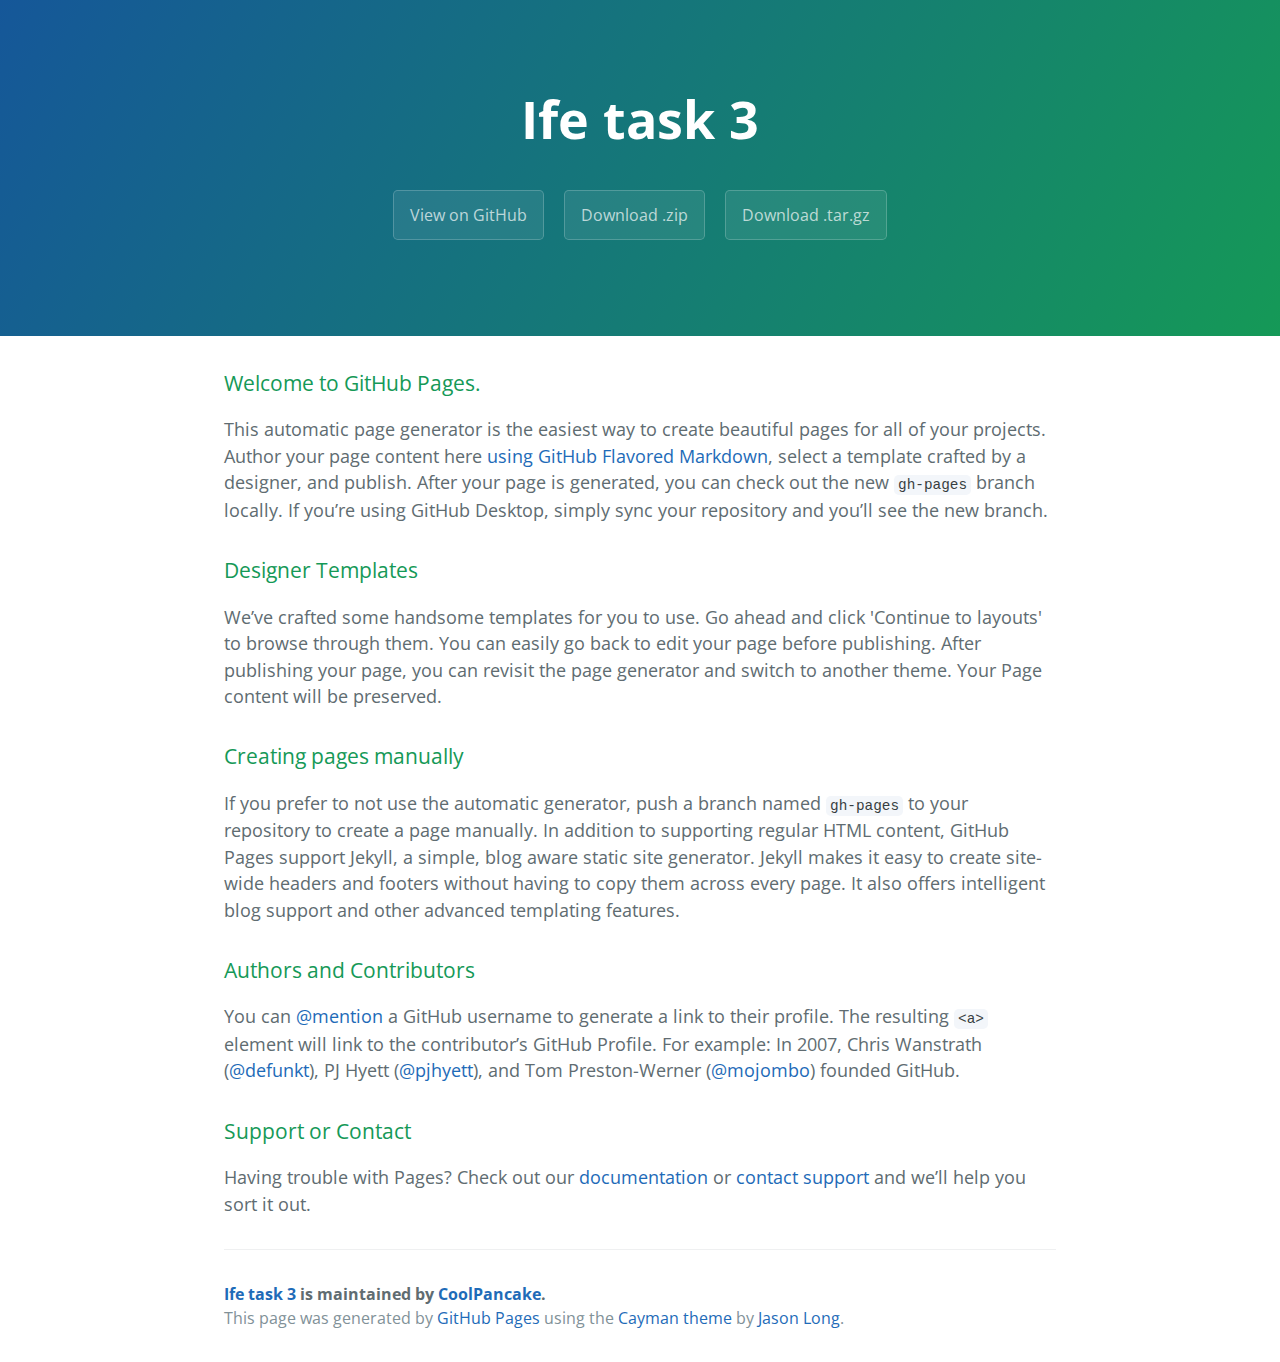
<file: index.html>
<!DOCTYPE html>
<html lang="en-us">
  <head>
    <meta charset="UTF-8">
    <title>Ife task 3 by CoolPancake</title>
    <meta name="viewport" content="width=device-width, initial-scale=1">
    <link rel="stylesheet" type="text/css" href="stylesheets/normalize.css" media="screen">
    <link href='https://fonts.googleapis.com/css?family=Open+Sans:400,700' rel='stylesheet' type='text/css'>
    <link rel="stylesheet" type="text/css" href="stylesheets/stylesheet.css" media="screen">
    <link rel="stylesheet" type="text/css" href="stylesheets/github-light.css" media="screen">
  </head>
  <body>
    <section class="page-header">
      <h1 class="project-name">Ife task 3</h1>
      <h2 class="project-tagline"></h2>
      <a href="https://github.com/CoolPancake/ife_task_3" class="btn">View on GitHub</a>
      <a href="https://github.com/CoolPancake/ife_task_3/zipball/master" class="btn">Download .zip</a>
      <a href="https://github.com/CoolPancake/ife_task_3/tarball/master" class="btn">Download .tar.gz</a>
    </section>

    <section class="main-content">
      <h3>
<a id="welcome-to-github-pages" class="anchor" href="#welcome-to-github-pages" aria-hidden="true"><span aria-hidden="true" class="octicon octicon-link"></span></a>Welcome to GitHub Pages.</h3>

<p>This automatic page generator is the easiest way to create beautiful pages for all of your projects. Author your page content here <a href="https://guides.github.com/features/mastering-markdown/">using GitHub Flavored Markdown</a>, select a template crafted by a designer, and publish. After your page is generated, you can check out the new <code>gh-pages</code> branch locally. If you’re using GitHub Desktop, simply sync your repository and you’ll see the new branch.</p>

<h3>
<a id="designer-templates" class="anchor" href="#designer-templates" aria-hidden="true"><span aria-hidden="true" class="octicon octicon-link"></span></a>Designer Templates</h3>

<p>We’ve crafted some handsome templates for you to use. Go ahead and click 'Continue to layouts' to browse through them. You can easily go back to edit your page before publishing. After publishing your page, you can revisit the page generator and switch to another theme. Your Page content will be preserved.</p>

<h3>
<a id="creating-pages-manually" class="anchor" href="#creating-pages-manually" aria-hidden="true"><span aria-hidden="true" class="octicon octicon-link"></span></a>Creating pages manually</h3>

<p>If you prefer to not use the automatic generator, push a branch named <code>gh-pages</code> to your repository to create a page manually. In addition to supporting regular HTML content, GitHub Pages support Jekyll, a simple, blog aware static site generator. Jekyll makes it easy to create site-wide headers and footers without having to copy them across every page. It also offers intelligent blog support and other advanced templating features.</p>

<h3>
<a id="authors-and-contributors" class="anchor" href="#authors-and-contributors" aria-hidden="true"><span aria-hidden="true" class="octicon octicon-link"></span></a>Authors and Contributors</h3>

<p>You can <a href="https://help.github.com/articles/basic-writing-and-formatting-syntax/#mentioning-users-and-teams" class="user-mention">@mention</a> a GitHub username to generate a link to their profile. The resulting <code>&lt;a&gt;</code> element will link to the contributor’s GitHub Profile. For example: In 2007, Chris Wanstrath (<a href="https://github.com/defunkt" class="user-mention">@defunkt</a>), PJ Hyett (<a href="https://github.com/pjhyett" class="user-mention">@pjhyett</a>), and Tom Preston-Werner (<a href="https://github.com/mojombo" class="user-mention">@mojombo</a>) founded GitHub.</p>

<h3>
<a id="support-or-contact" class="anchor" href="#support-or-contact" aria-hidden="true"><span aria-hidden="true" class="octicon octicon-link"></span></a>Support or Contact</h3>

<p>Having trouble with Pages? Check out our <a href="https://help.github.com/pages">documentation</a> or <a href="https://github.com/contact">contact support</a> and we’ll help you sort it out.</p>

      <footer class="site-footer">
        <span class="site-footer-owner"><a href="https://github.com/CoolPancake/ife_task_3">Ife task 3</a> is maintained by <a href="https://github.com/CoolPancake">CoolPancake</a>.</span>

        <span class="site-footer-credits">This page was generated by <a href="https://pages.github.com">GitHub Pages</a> using the <a href="https://github.com/jasonlong/cayman-theme">Cayman theme</a> by <a href="https://twitter.com/jasonlong">Jason Long</a>.</span>
      </footer>

    </section>

  
  </body>
</html>
</file>
<file: stylesheets/stylesheet.css>
* {
  box-sizing: border-box; }

body {
  padding: 0;
  margin: 0;
  font-family: "Open Sans", "Helvetica Neue", Helvetica, Arial, sans-serif;
  font-size: 16px;
  line-height: 1.5;
  color: #606c71; }

a {
  color: #1e6bb8;
  text-decoration: none; }
  a:hover {
    text-decoration: underline; }

.btn {
  display: inline-block;
  margin-bottom: 1rem;
  color: rgba(255, 255, 255, 0.7);
  background-color: rgba(255, 255, 255, 0.08);
  border-color: rgba(255, 255, 255, 0.2);
  border-style: solid;
  border-width: 1px;
  border-radius: 0.3rem;
  transition: color 0.2s, background-color 0.2s, border-color 0.2s; }
  .btn + .btn {
    margin-left: 1rem; }

.btn:hover {
  color: rgba(255, 255, 255, 0.8);
  text-decoration: none;
  background-color: rgba(255, 255, 255, 0.2);
  border-color: rgba(255, 255, 255, 0.3); }

@media screen and (min-width: 64em) {
  .btn {
    padding: 0.75rem 1rem; } }

@media screen and (min-width: 42em) and (max-width: 64em) {
  .btn {
    padding: 0.6rem 0.9rem;
    font-size: 0.9rem; } }

@media screen and (max-width: 42em) {
  .btn {
    display: block;
    width: 100%;
    padding: 0.75rem;
    font-size: 0.9rem; }
    .btn + .btn {
      margin-top: 1rem;
      margin-left: 0; } }

.page-header {
  color: #fff;
  text-align: center;
  background-color: #159957;
  background-image: linear-gradient(120deg, #155799, #159957); }

@media screen and (min-width: 64em) {
  .page-header {
    padding: 5rem 6rem; } }

@media screen and (min-width: 42em) and (max-width: 64em) {
  .page-header {
    padding: 3rem 4rem; } }

@media screen and (max-width: 42em) {
  .page-header {
    padding: 2rem 1rem; } }

.project-name {
  margin-top: 0;
  margin-bottom: 0.1rem; }

@media screen and (min-width: 64em) {
  .project-name {
    font-size: 3.25rem; } }

@media screen and (min-width: 42em) and (max-width: 64em) {
  .project-name {
    font-size: 2.25rem; } }

@media screen and (max-width: 42em) {
  .project-name {
    font-size: 1.75rem; } }

.project-tagline {
  margin-bottom: 2rem;
  font-weight: normal;
  opacity: 0.7; }

@media screen and (min-width: 64em) {
  .project-tagline {
    font-size: 1.25rem; } }

@media screen and (min-width: 42em) and (max-width: 64em) {
  .project-tagline {
    font-size: 1.15rem; } }

@media screen and (max-width: 42em) {
  .project-tagline {
    font-size: 1rem; } }

.main-content :first-child {
  margin-top: 0; }
.main-content img {
  max-width: 100%; }
.main-content h1, .main-content h2, .main-content h3, .main-content h4, .main-content h5, .main-content h6 {
  margin-top: 2rem;
  margin-bottom: 1rem;
  font-weight: normal;
  color: #159957; }
.main-content p {
  margin-bottom: 1em; }
.main-content code {
  padding: 2px 4px;
  font-family: Consolas, "Liberation Mono", Menlo, Courier, monospace;
  font-size: 0.9rem;
  color: #383e41;
  background-color: #f3f6fa;
  border-radius: 0.3rem; }
.main-content pre {
  padding: 0.8rem;
  margin-top: 0;
  margin-bottom: 1rem;
  font: 1rem Consolas, "Liberation Mono", Menlo, Courier, monospace;
  color: #567482;
  word-wrap: normal;
  background-color: #f3f6fa;
  border: solid 1px #dce6f0;
  border-radius: 0.3rem; }
  .main-content pre > code {
    padding: 0;
    margin: 0;
    font-size: 0.9rem;
    color: #567482;
    word-break: normal;
    white-space: pre;
    background: transparent;
    border: 0; }
.main-content .highlight {
  margin-bottom: 1rem; }
  .main-content .highlight pre {
    margin-bottom: 0;
    word-break: normal; }
.main-content .highlight pre, .main-content pre {
  padding: 0.8rem;
  overflow: auto;
  font-size: 0.9rem;
  line-height: 1.45;
  border-radius: 0.3rem; }
.main-content pre code, .main-content pre tt {
  display: inline;
  max-width: initial;
  padding: 0;
  margin: 0;
  overflow: initial;
  line-height: inherit;
  word-wrap: normal;
  background-color: transparent;
  border: 0; }
  .main-content pre code:before, .main-content pre code:after, .main-content pre tt:before, .main-content pre tt:after {
    content: normal; }
.main-content ul, .main-content ol {
  margin-top: 0; }
.main-content blockquote {
  padding: 0 1rem;
  margin-left: 0;
  color: #819198;
  border-left: 0.3rem solid #dce6f0; }
  .main-content blockquote > :first-child {
    margin-top: 0; }
  .main-content blockquote > :last-child {
    margin-bottom: 0; }
.main-content table {
  display: block;
  width: 100%;
  overflow: auto;
  word-break: normal;
  word-break: keep-all; }
  .main-content table th {
    font-weight: bold; }
  .main-content table th, .main-content table td {
    padding: 0.5rem 1rem;
    border: 1px solid #e9ebec; }
.main-content dl {
  padding: 0; }
  .main-content dl dt {
    padding: 0;
    margin-top: 1rem;
    font-size: 1rem;
    font-weight: bold; }
  .main-content dl dd {
    padding: 0;
    margin-bottom: 1rem; }
.main-content hr {
  height: 2px;
  padding: 0;
  margin: 1rem 0;
  background-color: #eff0f1;
  border: 0; }

@media screen and (min-width: 64em) {
  .main-content {
    max-width: 64rem;
    padding: 2rem 6rem;
    margin: 0 auto;
    font-size: 1.1rem; } }

@media screen and (min-width: 42em) and (max-width: 64em) {
  .main-content {
    padding: 2rem 4rem;
    font-size: 1.1rem; } }

@media screen and (max-width: 42em) {
  .main-content {
    padding: 2rem 1rem;
    font-size: 1rem; } }

.site-footer {
  padding-top: 2rem;
  margin-top: 2rem;
  border-top: solid 1px #eff0f1; }

.site-footer-owner {
  display: block;
  font-weight: bold; }

.site-footer-credits {
  color: #819198; }

@media screen and (min-width: 64em) {
  .site-footer {
    font-size: 1rem; } }

@media screen and (min-width: 42em) and (max-width: 64em) {
  .site-footer {
    font-size: 1rem; } }

@media screen and (max-width: 42em) {
  .site-footer {
    font-size: 0.9rem; } }
</file>
<file: stylesheets/github-light.css>
/*
   Copyright 2014 GitHub Inc.

   Licensed under the Apache License, Version 2.0 (the "License");
   you may not use this file except in compliance with the License.
   You may obtain a copy of the License at

       http://www.apache.org/licenses/LICENSE-2.0

   Unless required by applicable law or agreed to in writing, software
   distributed under the License is distributed on an "AS IS" BASIS,
   WITHOUT WARRANTIES OR CONDITIONS OF ANY KIND, either express or implied.
   See the License for the specific language governing permissions and
   limitations under the License.

*/

.pl-c /* comment */ {
  color: #969896;
}

.pl-c1      /* constant, markup.raw, meta.diff.header, meta.module-reference, meta.property-name, support, support.constant, support.variable, variable.other.constant */,
.pl-s .pl-v /* string variable */ {
  color: #0086b3;
}

.pl-e  /* entity */,
.pl-en /* entity.name */ {
  color: #795da3;
}

.pl-s .pl-s1 /* string source */,
.pl-smi      /* storage.modifier.import, storage.modifier.package, storage.type.java, variable.other, variable.parameter.function */ {
  color: #333;
}

.pl-ent /* entity.name.tag */ {
  color: #63a35c;
}

.pl-k /* keyword, storage, storage.type */ {
  color: #a71d5d;
}

.pl-pds              /* punctuation.definition.string, string.regexp.character-class */,
.pl-s                /* string */,
.pl-s .pl-pse .pl-s1 /* string punctuation.section.embedded source */,
.pl-sr               /* string.regexp */,
.pl-sr .pl-cce       /* string.regexp constant.character.escape */,
.pl-sr .pl-sra       /* string.regexp string.regexp.arbitrary-repitition */,
.pl-sr .pl-sre       /* string.regexp source.ruby.embedded */ {
  color: #183691;
}

.pl-v /* variable */ {
  color: #ed6a43;
}

.pl-id /* invalid.deprecated */ {
  color: #b52a1d;
}

.pl-ii /* invalid.illegal */ {
  background-color: #b52a1d;
  color: #f8f8f8;
}

.pl-sr .pl-cce /* string.regexp constant.character.escape */ {
  color: #63a35c;
  font-weight: bold;
}

.pl-ml /* markup.list */ {
  color: #693a17;
}

.pl-mh        /* markup.heading */,
.pl-mh .pl-en /* markup.heading entity.name */,
.pl-ms        /* meta.separator */ {
  color: #1d3e81;
  font-weight: bold;
}

.pl-mq /* markup.quote */ {
  color: #008080;
}

.pl-mi /* markup.italic */ {
  color: #333;
  font-style: italic;
}

.pl-mb /* markup.bold */ {
  color: #333;
  font-weight: bold;
}

.pl-md /* markup.deleted, meta.diff.header.from-file */ {
  background-color: #ffecec;
  color: #bd2c00;
}

.pl-mi1 /* markup.inserted, meta.diff.header.to-file */ {
  background-color: #eaffea;
  color: #55a532;
}

.pl-mdr /* meta.diff.range */ {
  color: #795da3;
  font-weight: bold;
}

.pl-mo /* meta.output */ {
  color: #1d3e81;
}
</file>
